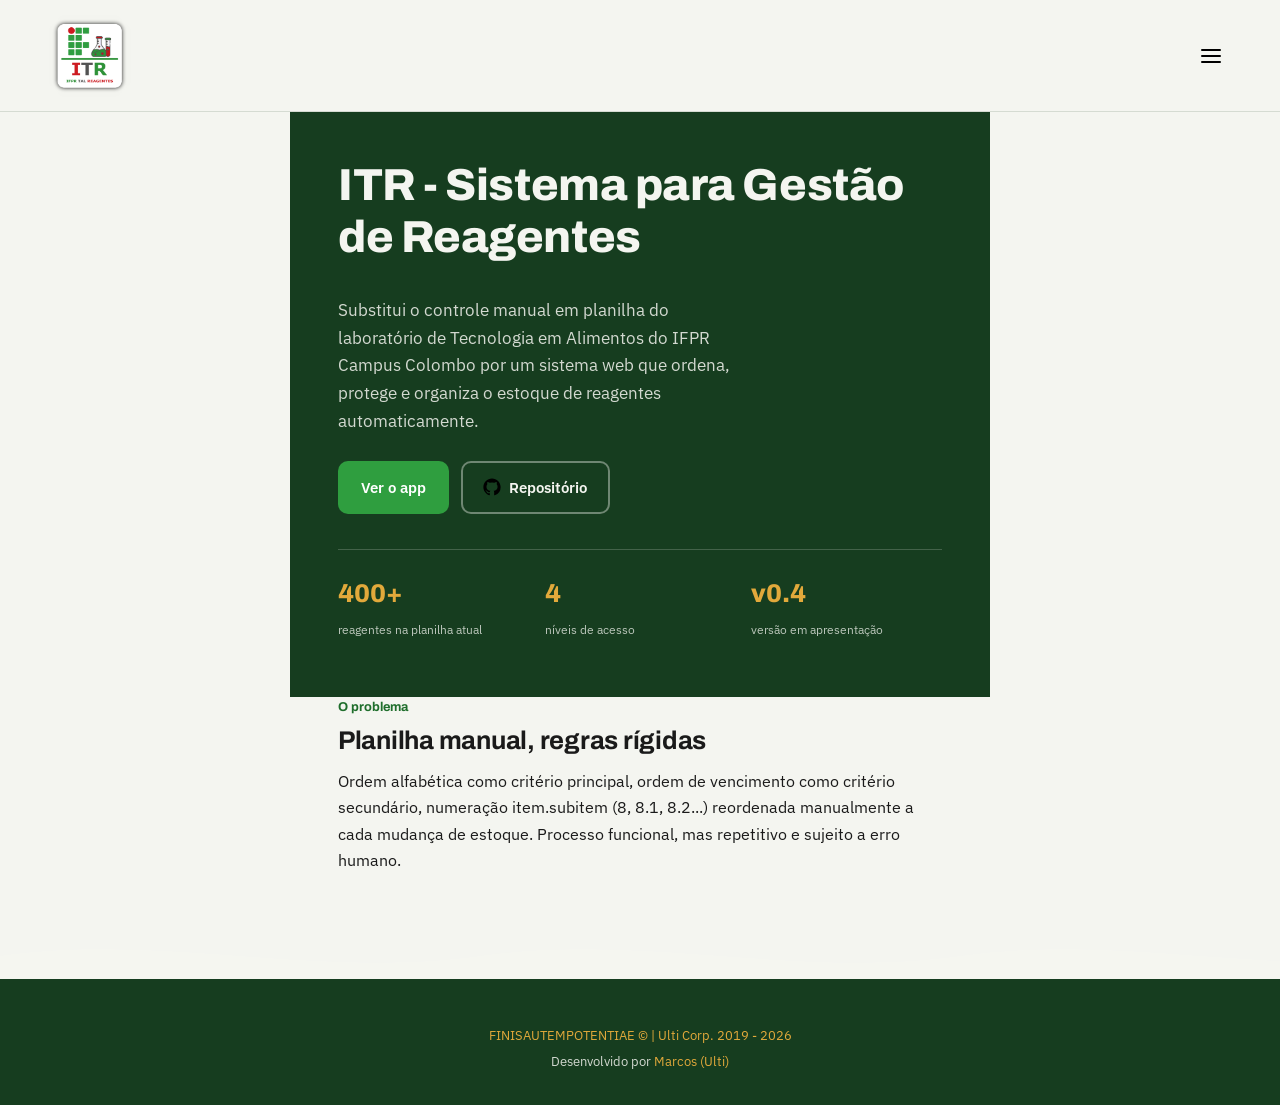
<file: index.html>
<!DOCTYPE html>
<html lang="pt-BR">
<head>
<meta charset="UTF-8">
<meta name="viewport" content="width=device-width, initial-scale=1">
<title>ITR - Sistema para Gestão de Reagentes</title>
<meta name="description" content="ITR - sistema web para gestão de reagentes químicos do laboratório de Tecnologia em Alimentos, IFPR Campus Colombo.">
<link rel="icon" href="assets/img/logos/itr-icon.png" type="image/svg+xml">
<link rel="preconnect" href="https://fonts.googleapis.com">
<link rel="preconnect" href="https://fonts.gstatic.com" crossorigin>
<link href="https://fonts.googleapis.com/css2?family=Archivo:wght@700;800&family=IBM+Plex+Sans:wght@400;500;600&display=swap" rel="stylesheet">
<link rel="stylesheet" href="css/main.css">
</head>
<body>

<a class="skip-link" href="#app">Ir para o conteúdo</a>

<header class="site-header">
  <a class="brand" href="#/">
    <img src="assets/img/logos/itr-icon.png" alt="">
  </a>
  <button class="nav-toggle" id="navToggle" aria-expanded="false" aria-controls="navOverlay" aria-label="Abrir menu">
    <img class="icon-menu" src="assets/img/icons/menu.svg" alt="" width="24" height="24">
    <img class="icon-close" src="assets/img/icons/close.svg" alt="" width="24" height="24">
  </button>
</header>

<nav class="nav-overlay" id="navOverlay">
  <ul>
    <li><a href="#/" data-route="/"><span class="nav-index">01</span> Início</a></li>
    <li><a href="#/app" data-route="/app"><span class="nav-index">02</span> O app</a></li>
    <li><a href="#/historia" data-route="/historia"><span class="nav-index">03</span> História do projeto</a></li>
    <li><a href="#/slides" data-route="/slides"><span class="nav-index">04</span> Slides</a></li>
    <li><a href="#/contato" data-route="/contato"><span class="nav-index">05</span> Contato</a></li>
  </ul>
  <p class="nav-foot">IFTech - Campus Colombo</p>
</nav>

<main id="app" tabindex="-1"></main>

<footer class="site-footer">
  <div class="wave-wrap" aria-hidden="true">
    <svg viewBox="0 0 1600 60" preserveAspectRatio="none" xmlns="http://www.w3.org/2000/svg">
      <path d="M0 30 C 100 0, 200 60, 300 30 C 400 0, 500 60, 600 30 C 700 0, 800 60, 900 30 C 1000 0, 1100 60, 1200 30 C 1300 0, 1400 60, 1500 30 C 1550 15, 1580 15, 1600 30 L1600 60 L0 60 Z"
            fill="#F4F5F0" opacity="0.08"/>
      <path d="M800 30 C 900 0, 1000 60, 1100 30 C 1200 0, 1300 60, 1400 30 C 1500 0, 1600 60, 1700 30 C 1800 0, 1900 60, 2000 30 C 2100 0, 2200 60, 2300 30 C 2350 15, 2380 15, 2400 30 L2400 60 L800 60 Z"
            fill="#F4F5F0" opacity="0.08"/>
    </svg>
  </div>
  <div class="footer-inner">
    <p class="line1"><a href="https://ultimatestrength.github.io/portfolio/" target="_blank" rel="noopener">FINISAUTEMPOTENTIAE © | Ulti Corp. 2019 - 2026</a></p>
    <p>Desenvolvido por <a href="https://github.com/UltimateStrength" target="_blank" rel="noopener">Marcos (Ulti)</a></p>
  </div>
</footer>

<script src="js/main.js"></script>
</body>
</html>
</file>
<file: css/main.css>
/* =========================================================
   ITR — Sistema para Gestão de Reagentes — site institucional
   ========================================================= */

:root {
  /* cor — extraída do app real (verde do topbar/status bar) */
  --green: #2F9E3F;
  --green-dark: #1F6E2C;
  --green-deep: #163D1F;
  --cream: #F4F5F0;
  --ink: #1A1A1A;
  --ink-soft: #4B5147;
  --amber: #E2A93B;
  --alert: #C0392B;
  --line: rgba(22, 61, 31, 0.14);
  --white: #FFFFFF;

  --font-display: "Archivo", "Helvetica Neue", Arial, sans-serif;
  --font-body: "IBM Plex Sans", "Helvetica Neue", Arial, sans-serif;

  --content-max: 700px;
  --pad: clamp(1.25rem, 4vw, 3rem);

  --dur: 420ms;
  --ease: cubic-bezier(.22, .8, .28, 1);
}

@media (prefers-reduced-motion: reduce) {
  :root { --dur: 1ms; }
}

* { box-sizing: border-box; }
html, body { margin: 0; padding: 0; }

body {
  font-family: var(--font-body);
  color: var(--ink);
  background: var(--cream);
  line-height: 1.65;
  -webkit-font-smoothing: antialiased;
  font-feature-settings: "tnum" 1;
  text-align: start;
}

h1, h2, h3 {
  font-family: var(--font-display);
  line-height: 1.15;
  margin: 0 0 .75em;
  letter-spacing: -0.01em;
}

p {
  max-width: 34ch;
  margin: 0 0 1rem;
}
.measure-wide p, .measure-wide { max-width: 62ch; }

a { color: inherit; }

img { max-width: 100%; display: block; }

.skip-link {
  position: absolute;
  left: -999px;
  top: 0;
  background: var(--green-deep);
  color: var(--white);
  padding: .6rem 1rem;
  z-index: 200;
}
.skip-link:focus {
  left: 0;
}

:focus-visible {
  outline: 3px solid var(--amber);
  outline-offset: 2px;
}

button {
  font-family: inherit;
  cursor: pointer;
}

/* ---------- header / hamburger ---------- */

.site-header {
  position: sticky;
  top: 0;
  z-index: 100;
  display: flex;
  align-items: center;
  justify-content: space-between;
  padding: .85rem var(--pad);
  background: var(--cream);
  border-bottom: 1px solid var(--line);
}

.brand {
  display: flex;
  align-items: center;
  gap: .6rem;
  font-family: var(--font-display);
  font-weight: 800;
  font-size: 1.05rem;
  text-decoration: none;
  color: var(--ink);
}
.brand img { width: 84px; height: 84px; border-radius: 8px; }

.nav-toggle {
  background: none;
  border: none;
  width: 42px;
  height: 42px;
  display: grid;
  place-items: center;
  color: var(--green-deep);
}
.nav-toggle svg { width: 24px; height: 24px; }
.nav-toggle .icon-close { display: none; }
.nav-toggle[aria-expanded="true"] .icon-menu { display: none; }
.nav-toggle[aria-expanded="true"] .icon-close { display: block; }

.nav-overlay {
  position: fixed;
  inset: 0;
  background: var(--green-deep);
  z-index: 90;
  display: flex;
  flex-direction: column;
  justify-content: center;
  padding: 2rem;
  transform: translateY(-100%);
  transition: transform var(--dur) var(--ease);
}
.nav-overlay.is-open { transform: translateY(0); }

.nav-overlay ul {
  list-style: none;
  margin: 0;
  padding: 0;
  display: flex;
  flex-direction: column;
  gap: 1.1rem;
}
.nav-overlay a {
  font-family: var(--font-display);
  font-weight: 700;
  font-size: clamp(1.5rem, 6vw, 2.1rem);
  color: var(--cream);
  text-decoration: none;
  display: inline-flex;
  align-items: baseline;
  gap: .6rem;
}
.nav-overlay a .nav-index {
  font-size: .5em;
  color: var(--amber);
  font-weight: 600;
}
.nav-overlay a[aria-current="page"] { color: var(--amber); }

.nav-overlay .nav-foot {
  margin-top: 2.5rem;
  color: rgba(244,245,240,.6);
  font-size: .85rem;
}

/* ---------- main / view transitions ---------- */

main#app {
  min-height: 60vh;
}

.view {
  padding: 2.25rem var(--pad) 4rem;
  max-width: var(--content-max);
  margin: 0 auto;
}

.view.is-entering {
  animation: view-in var(--dur) var(--ease) both;
}
@keyframes view-in {
  from { opacity: 0; transform: translateY(10px); }
  to   { opacity: 1; transform: translateY(0); }
}

::view-transition-old(app-view) { animation: view-out var(--dur) var(--ease) both; }
::view-transition-new(app-view) { animation: view-in var(--dur) var(--ease) both; }
@keyframes view-out {
  from { opacity: 1; transform: translateY(0); }
  to   { opacity: 0; transform: translateY(-10px); }
}

/* ---------- eyebrow / wayfinding ---------- */

.eyebrow {
  font-family: var(--font-display);
  font-weight: 700;
  font-size: .8rem;
  color: var(--green-dark);
  margin: 0 0 .5rem;
}

/* ---------- hero ---------- */

.hero {
  background: var(--green-deep);
  color: var(--cream);
  padding: 3rem var(--pad) 3.5rem;
  margin: 0 calc(var(--pad) * -1);
  margin-top: -2.25rem;
}
.hero-inner { max-width: var(--content-max); margin: 0; }
.hero .app-icon { width: 64px; height: 64px; border-radius: 14px; margin-bottom: 1.4rem; }
.hero h1 {
  font-size: clamp(2rem, 8vw, 2.8rem);
  font-weight: 800;
}
.hero .lede {
  color: rgba(244,245,240,.85);
  max-width: 40ch;
  font-size: 1.05rem;
}
.hero .cta-row {
  display: flex;
  gap: .75rem;
  flex-wrap: wrap;
  margin-top: 1.6rem;
}

.btn {
  font-family: var(--font-body);
  font-weight: 600;
  font-size: .95rem;
  padding: .75rem 1.3rem;
  border-radius: 10px;
  border: 2px solid transparent;
  text-decoration: none;
  display: inline-flex;
  align-items: center;
  gap: .5rem;
}
.btn svg { width: 18px; height: 18px; }
.btn-primary { background: var(--green); color: var(--white); }
.btn-primary:hover { background: var(--amber); color: var(--green-deep); }
.btn-ghost { border-color: rgba(244,245,240,.4); color: var(--cream); }
.btn-ghost:hover { border-color: var(--amber); color: var(--amber); }
.btn-outline { border-color: var(--green); color: var(--green-dark); }
.btn-outline:hover { background: var(--green); color: var(--white); }

.stat-strip {
  display: grid;
  grid-template-columns: repeat(3, 1fr);
  gap: 1rem;
  margin-top: 2.2rem;
  padding-top: 1.4rem;
  border-top: 1px solid rgba(244,245,240,.2);
}
.stat-strip .num {
  font-family: var(--font-display);
  font-size: 1.6rem;
  font-weight: 800;
  color: var(--amber);
  display: block;
}
.stat-strip .label { font-size: .78rem; color: rgba(244,245,240,.75); }

.section-heading { margin: 0 0 2.6rem; }
.section-heading h2 { font-size: 1.6rem; margin-bottom: .75rem; }
.section-heading p:last-child { margin-bottom: 0; }

/* ---------- app screens (zigzag) ---------- */

.screen-list {
  display: flex;
  flex-direction: column;
  gap: 2.75rem;
  margin-top: 1.5rem;
}
.screen-item {
  display: flex;
  flex-direction: column;
  gap: 1.25rem;
}
.screen-item .frame {
  border: 1.5px solid var(--line);
  border-radius: 20px;
  overflow: hidden;
  background: var(--white);
}
.screen-item .frame img { width: 100%; }
.screen-item h3 { font-size: 1.2rem; margin-bottom: .5rem; }
.screen-item .eyebrow { margin-bottom: .15rem; }

@media (min-width: 760px) {
  .screen-item {
    flex-direction: row;
    align-items: center;
    gap: 2.5rem;
  }
  .screen-item .frame { flex: 0 0 42%; }
  .screen-item .copy { flex: 1; }
  .screen-item:nth-of-type(even) { flex-direction: row-reverse; }
}

/* ---------- história / timeline ---------- */

.timeline {
  display: flex;
  flex-direction: column;
  gap: 0;
  margin-top: 1.6rem;
  border-left: 2px solid var(--green);
  padding-left: 1.4rem;
}
.timeline .tl-item { position: relative; padding-bottom: 1.8rem; }
.timeline .tl-item::before {
  content: "";
  position: absolute;
  left: -1.55rem;
  top: .3rem;
  width: 10px; height: 10px;
  border-radius: 50%;
  background: var(--green);
}
.timeline .tl-version {
  font-family: var(--font-display);
  font-weight: 800;
  color: var(--green-dark);
}

.stack-grid {
  display: grid;
  grid-template-columns: repeat(2, 1fr);
  gap: 1rem;
  margin-top: 1.6rem;
}
.stack-grid .stack-item {
  border: 1.5px solid var(--line);
  border-radius: 14px;
  padding: .9rem;
  background: var(--white);
}
.stack-grid .stack-item strong { display: block; font-family: var(--font-display); font-size: .95rem; }
.stack-grid .stack-item span { font-size: .82rem; color: var(--ink-soft); }

.ods-row {
  display: flex;
  gap: .9rem;
  margin-top: 1.6rem;
  align-items: flex-start;
}
.ods-badge {
  flex: none;
  width: 64px; height: 64px;
  border-radius: 10px;
  display: grid;
  place-items: center;
  font-family: var(--font-display);
  font-weight: 800;
  font-size: 1.4rem;
  color: var(--white);
}
.ods-badge.ods-12 { background: #A2792B; }
.ods-badge.ods-9 { background: #E5721E; width: 46px; height: 46px; font-size: 1.1rem; }
.ods-row .ods-item.secondary { opacity: .8; font-size: .9rem; }

.team-list { margin-top: 1.6rem; list-style: none; padding: 0; }
.team-list li { padding: .75rem 0; border-bottom: 1px solid var(--line); }
.team-list .role { font-size: .82rem; color: var(--ink-soft); }

/* ---------- slides ---------- */

.slide-frame-wrap {
  margin-top: 1.4rem;
  border: 1.5px solid var(--line);
  border-radius: 18px;
  overflow: hidden;
  background: var(--white);
  aspect-ratio: 16/10;
}
.slide-frame-wrap iframe { width: 100%; height: 100%; border: none; }

.slide-fallback {
  margin-top: 1rem;
  font-size: .88rem;
  color: var(--ink-soft);
}

/* ---------- contato ---------- */

.contact-tabs {
  display: flex;
  gap: .5rem;
  margin-top: 1.4rem;
  border-bottom: 1px solid var(--line);
}
.contact-tab {
  background: none;
  border: none;
  padding: .7rem .2rem;
  font-family: var(--font-display);
  font-weight: 700;
  font-size: .95rem;
  color: var(--ink-soft);
  border-bottom: 3px solid transparent;
  margin-right: 1.2rem;
}
.contact-tab[aria-selected="true"] {
  color: var(--green-dark);
  border-bottom-color: var(--green);
}

.contact-panel { margin-top: 1.6rem; }
.contact-panel[hidden] { display: none; }

.contact-primary {
  display: flex;
  flex-direction: column;
  gap: .7rem;
  margin-bottom: 1.4rem;
}
.contact-primary .btn { justify-content: center; }

.copy-row {
  display: flex;
  align-items: center;
  justify-content: space-between;
  gap: .7rem;
  border: 1.5px solid var(--line);
  border-radius: 12px;
  padding: .75rem .9rem;
  margin-bottom: .6rem;
  background: var(--white);
}
.copy-row .value { font-size: .92rem; word-break: break-word; }
.copy-row button {
  flex: none;
  background: var(--cream);
  border: 1px solid var(--line);
  border-radius: 8px;
  width: 36px; height: 36px;
  display: grid;
  place-items: center;
  color: var(--green-dark);
}
.copy-row button svg { width: 16px; height: 16px; }
.copy-row button.copied { color: var(--green); border-color: var(--green); }

.social-row {
  display: flex;
  gap: .7rem;
  margin-top: 1.2rem;
}
.social-row a {
  width: 38px; height: 38px;
  border-radius: 50%;
  display: grid;
  place-items: center;
  background: var(--white);
  border: 1.5px solid var(--line);
  color: var(--ink-soft);
}
.social-row a svg { width: 17px; height: 17px; }
.social-row a.is-secondary { opacity: .55; width: 32px; height: 32px; }

/* ---------- footer ---------- */

.site-footer {
  background: var(--green-deep);
  color: rgba(244,245,240,.85);
  position: relative;
  padding-top: 46px;
}
.wave-wrap {
  position: absolute;
  top: -46px;
  left: 0;
  width: 100%;
  height: 46px;
  overflow: hidden;
  line-height: 0;
}
.wave-wrap svg { width: 200%; height: 100%; animation: wave-move 9s linear infinite; }
@keyframes wave-move {
  from { transform: translateX(0); }
  to   { transform: translateX(-50%); }
}
.footer-inner {
  width: 100%;
  max-width: var(--content-max);
  margin: 0 auto;
  padding: 0 var(--pad) 2rem;
  text-align: center;
  font-size: .82rem;
}
.footer-inner p {
  max-width: none;
  margin: 0 auto;
}
.footer-inner a { color: var(--amber); text-decoration: none; }
.footer-inner .line1 { margin-bottom: .3rem; }
</file>
